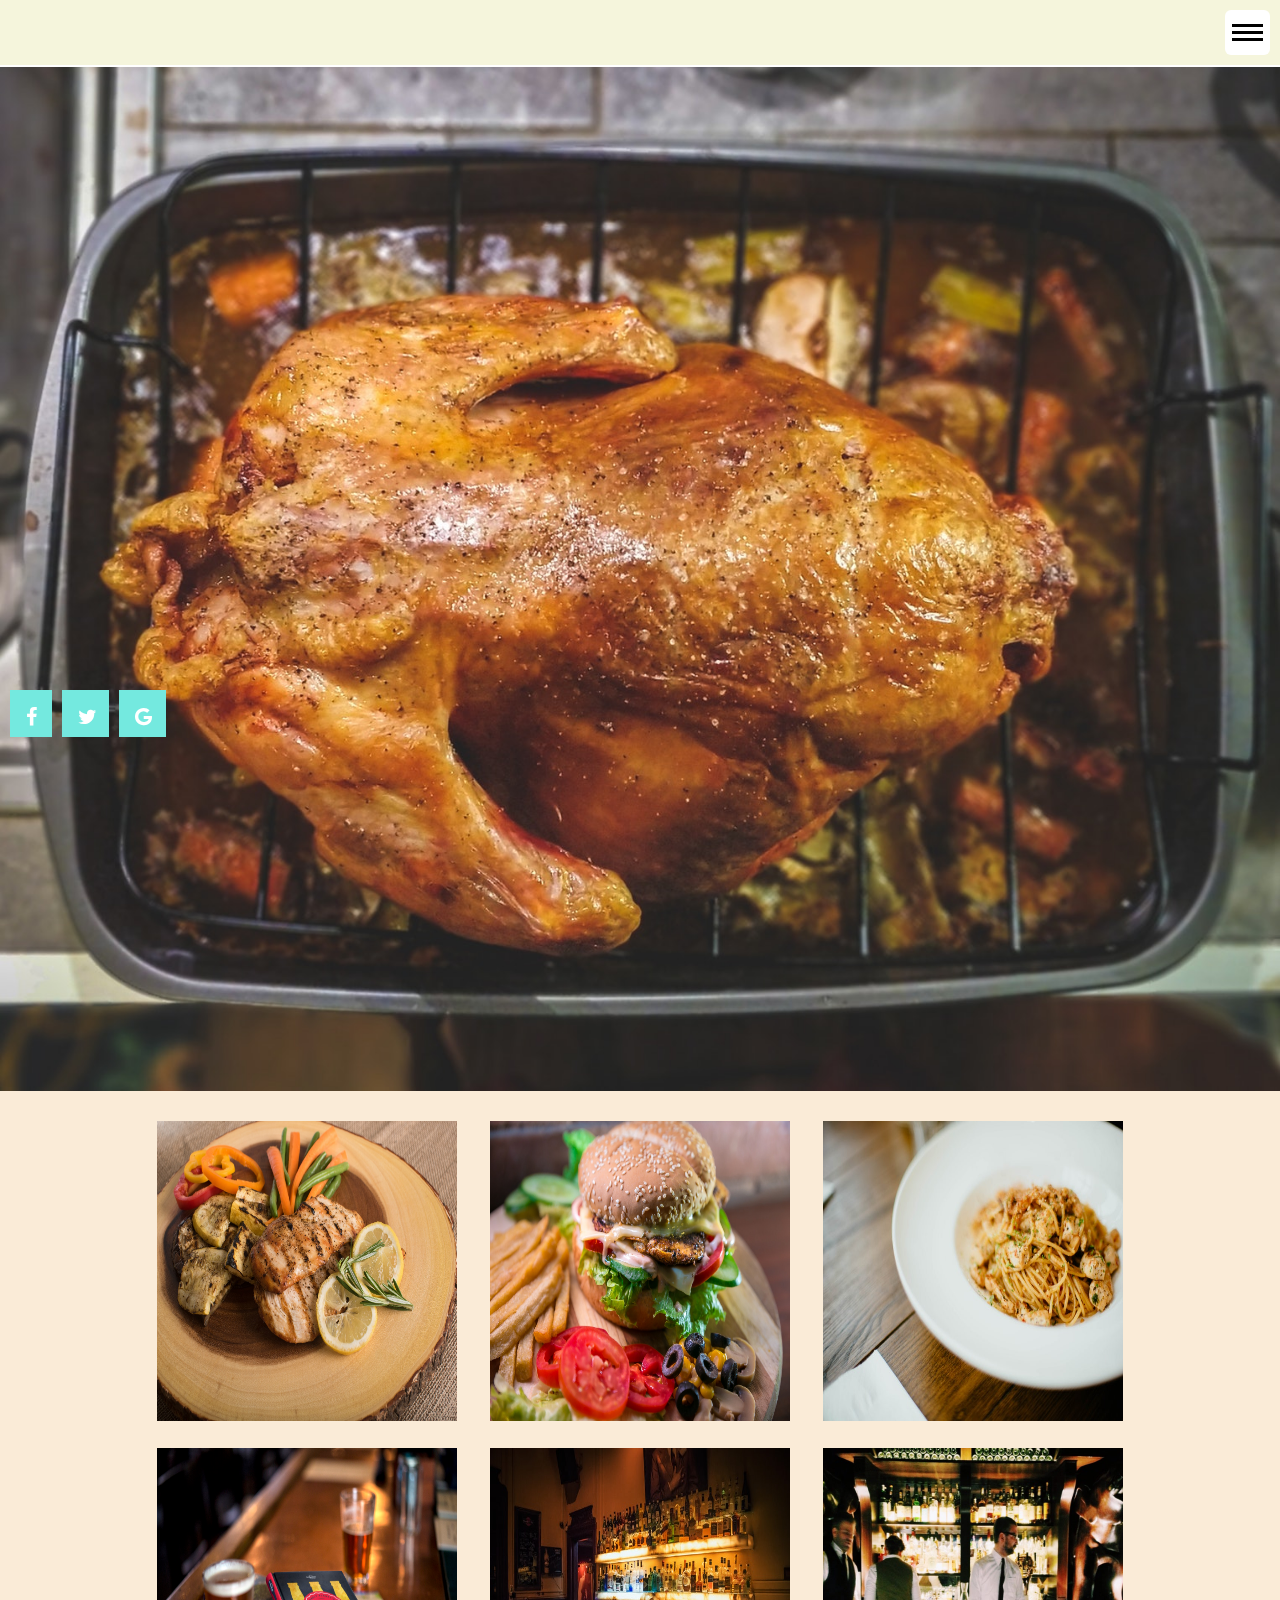
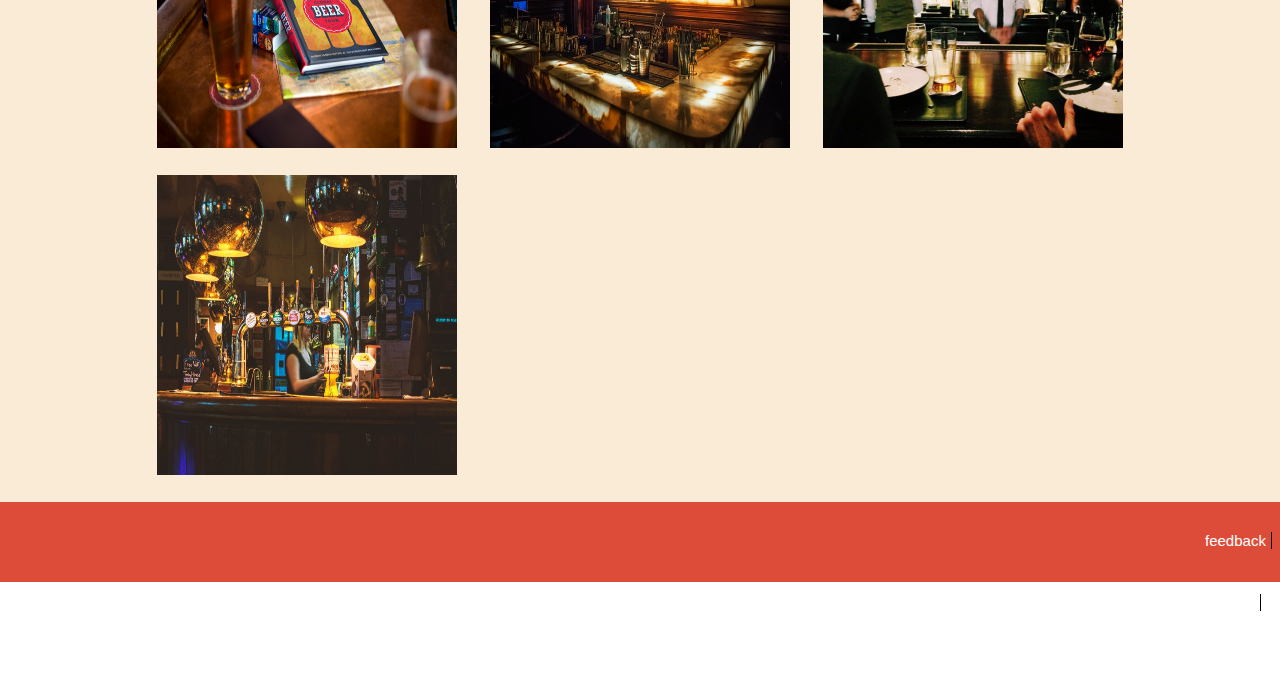
<file: index.html>
<!DOCTYPE html>
<html>
<head>
    <meta charset="utf-8" />
    <meta http-equiv="X-UA-Compatible" content="IE=edge">
    <title>web-2-5</title>
    <meta name="viewport" content="width=device-width, initial-scale=1">
    <link rel="stylesheet" type="text/css" media="screen" href="css/index.css" />
    <link rel="stylesheet" href="https://cdnjs.cloudflare.com/ajax/libs/font-awesome/4.7.0/css/font-awesome.min.css">
    
   
</head>
<body class="body-sation ">
    <div class="page-sation page-margin">
        <div>
        <div class="togglearea">
                <label for="toggle">
                        <span></span>
                        <span></span>
                        <span></span>
                        
                </label>
        </div>
           
           <input type="checkbox" id="toggle">
            <nav class="navbar">
                <div class="title">
                <p id="title-word-sation"><a href="index.html" id="title-bigword">SCADDABUSH</a></p>
                <p id="title-smallword">ITALIAN KITCHEN & BAR</p>
                </div>
                
                <div >
                <ul >
                        <li class="dropdown">MENUS
                                
                        </li>
                        <li class="dropdown">LOCATION
                                        <i class="fa fa-caret-down"></i>
                            <ul class="dropdown-menus">
                                <li><a href="toronto-front-street.html">toronto-front-street</a></li>
                                <li>richmand hill</li>
                                <li>oakville</li> 
                            </ul>  
                        </li>
                        <li class="dropdown">BOOK A TABLE
                                        <i class="fa fa-caret-down"></i>
                                <ul class="dropdown-menus">
                                        <li>toronto-front-street</li>
                                        <li>richmand hill</li>
                                        <li>oakville</li> 
                                </ul>  
                        </li>
                        <li class="dropdown" >TAKEOUT/DELIVER
                                        <i class="fa fa-caret-down"></i>
                                <ul class="dropdown-menus">
                                        <li>toronto-front-street</li>
                                        <li>richmand hill</li>
                                        <li>oakville</li> 
                                </ul>  
                        </li>
                        <li class="dropdown">CATERING
                                        <i class="fa fa-caret-down"></i>
                                <ul class="dropdown-menus">
                                        <li>toronto-front-street</li>
                                        <li>richmand hill</li>
                                        <li>oakville</li> 
                                </ul>  
                        </li>
                        <li class="dropdown">GIFT CARDS        
                        </li>
                    </ul>
                </div>
             </nav>       
        </div>
        <img src="src/chicken.jpeg" alt="img" id="title-pic">
        <div class="icon-bar">
                <a href="#" class="facebook"><i class="fa fa-facebook"></i></a> 
                <a href="#" class="twitter"><i class="fa fa-twitter"></i></a> 
                <a href="#" class="google"><i class="fa fa-google"></i></a> 
        </div>  
        <div class="pic-sation">
            <div class="grid-container">
                <div class="grid-item item1">
                    <img src="src/pic1.jpeg" alt="img" class="pic">
                </div>
                <div class="grid-item item2">
                        <img src="src/pic2.jpeg" alt="img" class="pic">
                </div>
                <div class="grid-item item3">
                        <img src="src/pic3.jpeg" alt="img" class="pic">
                </div>  
                <div class="grid-item item4">
                        <img src="src/pic4.jpeg" alt="img" class="pic">
                </div>
                <div class="grid-item item5">
                        <img src="src/pic5.jpeg" alt="img" class="pic">
                </div>
                <div class="grid-item item6">
                        <img src="src/pic6.jpeg" alt="img" class="pic">
                </div>  
                <div class="grid-item item7">
                        <img src="src/pic7.jpeg" alt="img" class="pic">
                </div>
                <div class="grid-item item8">
                        
                </div>  
            </div> 
        </div>
         <div id="footer">
                <div class="footer-sation">
                    <p class="footer-word">feedback</p>
                    <p class="footer-word">careers</p>
                    <p class="footer-word-prive">privace</p>
                </div>
         </div>     
    </div>
    
</body>
</html>
</file>
<file: css/index.css>
.body-sation
{
    font-family: Arial, Helvetica, sans-serif;
    font-size: 14px;
    margin: 0px;
    padding: 0px;    
}
.page-sation
{
    
    max-width:1500px;
    text-align: center;
}
.page-margin
{
    margin-left: auto;
    margin-right: auto;
}

nav{
    background-color: beige;
    color: rgb(107, 103, 103);
    font-size: 18px;
    font-weight: bold;
    margin-right:150px;
    text-align: center;
    position:fixed;
    width:1500px ;
    display:flex;
    
}
.title
{
    float: left;
}
#title-bigword
{
    font-size: 40px;
    color: orangered;
    font-weight: bold;
    margin-top: 10px;
    margin-bottom: 0px;
    margin-bottom: 0px;
    text-decoration: none;
    margin-right: 100px;
    margin-left: 50px;

}
#title-word-sation
{
    margin-bottom: 0px;
}
#title-smallword{
    font-size: 12px;
    margin-top: 0px;
    font-weight: bold;
    text-align: right;
    margin-right: 100px;
}
nav li{
   box-sizing: border-box;
   display: inline-block;
   padding: 12px;
   cursor: pointer;
}
nav li>a{
    color: white;
    text-decoration: none;
}
.dropdown{
    position: relative;
}
.dropdown-menus{
    position: absolute;
    top: 100%;
    left: 0;
    text-align: left;
    display: none;
}
.dropdown-menus li{
    background-color: orangered;
    color: white;
    width: 200px;
}
.dropdown:hover .dropdown-menus{
    display: block;
}
#title-pic
{
    max-width: 100%;
    height: 100%;
    display: block;
}
.icon-bar {
    position: fixed;
    top: 20%;
   
  }
  
  .icon-bar a {
    display: block;
    text-align:left;
    margin-top: 510px;
    float: left;
    padding: 16px;
    transition: all 0.3s ease;
    color: white;
    font-size: 20px;
  }
  
  
  .facebook {
    background: rgb(116, 233, 223);
    color: white;
    margin-right: 10px;
    margin-left: 10px;
    width: 10px;
    height: 15px;  
  }
  
  .twitter {
    background: rgb(116, 233, 223);
    color: white;
    margin-right: 10px;
    width: 15px;
    height: 15px; 
  }
  
  .google {
    background: rgb(116, 233, 223);
    color: white;
    width: 15px;
    height: 15px; 
  }
  
  
  .pic-sation
  {
      background-color: antiquewhite;
      padding-top: 10px;
      margin-top: 0px;
      
  }
  .grid-container {
    display: grid;
    grid-template-columns: auto auto auto;
    padding: 10px;
    margin-left: auto;
    margin-right: auto;
    max-width: 1000px;    
  }
  .grid-item {
    
    padding: 10px;
    font-size: 30px;
    text-align: center;
  }
  .item1{
    grid-column: 1 / 2;
    grid-row: 1;
  }
  .item2{
    grid-column: 2 / 3;
    grid-row: 1;
  }
  .item3{
    grid-column: 3 / 4;
    grid-row: 1;
  }
  .item4{
    grid-column: 1 / 2;
    grid-row: 2;
  }
  .item5{
    grid-column: 2 / 3;
    grid-row: 2;
  }
  .item6{
    grid-column: 3 / 4;
    grid-row: 2;
  }
  .item7{
    grid-column: 1 / 2;
    grid-row: 3;
  }
  .item8{
    grid-column: 2 / 3;
    grid-row: 3;
  }
  .pic
  {
      width: 300px;
      height: 300px;
  }
  #pic8
  {
      width:auto;
      height: 350px;;
  }
  .footer-word
  {
      font-size: 15px;
      float: left;
      border-right:1px solid black;
      margin-left:5px;
      padding-right: 5px;
      color: white;
      margin-top: 30px;
  }
  .footer-word-prive
  {
    font-size: 15px;
    float: left;
    padding-left: 5px;
    color: white;
    margin-top: 30px;
    
  }
  #footer
  {
    background-color: #dd4b39;
    height: 80px;
  }
  .footer-sation
  {
     margin-left: 1200px;
  }
  #location-title-pic
  {
    width: 1450px;
    height: 550px;
  }
  .location-big-word
  {
      font-size: 30px;
      font-weight: bold;
  }
  a{
      text-decoration: none;
  }
 .link{
      background-color: orangered;
      margin-right: 10px;
      font-size: 15px;
      padding: 10px;
      color: white;
  }
  .location-title-sation
  {
      float: left;
      margin-left: 50px;

  }
  .location-title-sation2
  {
      margin-left: 800px;
      margin-top: 35px;
  }
  .our-location-sation
  { 
      margin-top: 40px; 
      background-color: rgb(245, 243, 243);
      width: 1440px;
      height: 400px;
  }
  .our-location{
    float: left;
    margin-left: 50px;
  }
  .at-this-location{
      float: left;
      margin-left: 30px;
      margin-right: 130px;
  }
  .contact-information
  {
    margin-left: 950px;
    border: 1px solid orangered;
    width: 350px;
    height: 300px;
    text-align:left;
    position: relative;
    top: 30px;
    background-color: #dd4b39;
    color:white;
  }
  #number
  {
     padding: 10px;
  }
  #map {
    height: 400px; 
    width: 100%; 
   }
   #pizza-pic
   {
       width: 1000px;
       margin-top: 50px;
       margin-left: 250px;
       margin-bottom: 30px;
   }
  .location-footer-word
  {
      float: left;

  }
  .footer-big-word
  {
      color: rgb(75, 72, 72);
      font-size: 25px;
      font-weight: bold;
      margin: 0px;
  }
  .location-footer
  {
      text-align:left;
      padding-left: 50px;
  }
  .footer-margin
  {
      margin-top: 30px;
  }
  #footer-pic
  {
      padding-left: 150px;
      padding-top: 20px;
      height: 250px;
  }
  .footer-location-sation
  {
      margin-top: 40px; 
      background-color: rgb(245, 243, 243);
      width: 1440px;
      height: 300px;
  }
  #toggle{
      display: none;
  }
  .togglearea{
      background-color: beige;
      border-bottom: 2px solid white;
      color: white;
      padding: 10px;
      display: flex;
      justify-content: flex-end;
  }
  .togglearea label{
      background-color: white;
      height: 45px;
      width: 45px;
      color: black;
      border-radius: 6px;
      cursor: pointer;
      display: flex;
      justify-content: center;
      align-items: center;
      flex-direction: column;

  }
  .togglearea label span{
    background-color: black;
    height: 3px;
    width: 70%;
    margin: 2px 0px ;
  }
  .togglearea
  {
      display: none;
  }
  @media screen and (max-width: 1380px) 
  {
    .page-sation
    {
        width:100%;
    }
    .navbar{
        flex-direction: column;
        display: none;
        width: 100%;
    }
    #toggle:checked + .navbar
    {
        display: flex;
    }
    .togglearea{
        display: flex;
    }
  }
  
  @media screen and (max-width: 1024px) 
    {
        .page-sation
    {
        width:100%;
    }
        .navbar{
            flex-direction: column;
            display: none;
            width: 100%;
        }
        #toggle:checked + .navbar
        {
            display: flex;
        }
        .togglearea{
            display: flex;
        }
        #title-pic{
            width: 100%;
           
        }
        
        .grid-container {
            display: grid;
            grid-template-columns: 50% 50%;
            grid-auto-rows: auto auto auto auto auto;
           
            max-width: 769px;
          }
          .item1{
            grid-column: 1 / 2;
            grid-row: 1;
          }
          .item2{
            grid-column: 2 / 3;
            grid-row: 1;
          }
          .item3{
            grid-column: 1 / 2;
            grid-row: 2;
          }
          .item4{
            grid-column: 2 / 3;
            grid-row: 2;
          }
          .item5{
            grid-column: 1 / 2;
            grid-row: 3;
          }
          .item6{
            grid-column: 2 / 3;
            grid-row: 3;
          }
          .item7{
            grid-column: 1 / 2;
            grid-row: 4;
          }
        .pic{
            width: 100%;
            height:100%;
        }
        #pic8
        {
            width: 500px;
        }
        
        
        #footer
        {
            width: 100%;

        }
        .footer-sation
        {
            margin-left: 600px;
        }
        .pic-sation
        {
            background-color: #dd4b39;
        }
    }
    @media screen and (max-width:760px)
    {
        .page-sation
        {
         width:100%;
        }
        .navbar{
            flex-direction: column;
            display: none;
            width: 100%;
        }
        #toggle:checked + .navbar
        {
            display: flex;
        }
        .togglearea{
            display: flex;
        }
        #title-pic{
            width: 100%;
            
        }
        
        .grid-container {
            display: grid;
            grid-template-columns: 50% 50%;
            grid-auto-rows: auto auto auto auto auto;
           
            max-width: 769px;
          }
          .item1{
            grid-column: 1 / 2;
            grid-row: 1;
          }
          .item2{
            grid-column: 2 / 3;
            grid-row: 1;
          }
          .item3{
            grid-column: 1 / 2;
            grid-row: 2;
          }
          .item4{
            grid-column: 2 / 3;
            grid-row: 2;
          }
          .item5{
            grid-column: 1 / 2;
            grid-row: 3;
          }
          .item6{
            grid-column: 2 / 3;
            grid-row: 3;
          }
          .item7{
            grid-column: 1 / 2;
            grid-row: 4;
          }
        .pic{
            width: 100%;
            height:100%;
        }
        #pic8
        {
            width: 500px;
        }
        
        
        #footer
        {
            width: 100%;

        }
        .footer-sation
        {
            margin-left: 350px;
        }
        
    
        .pic-sation
        {
            background-color: #181616;
        }
    }
    @media screen and (max-width: 450px)
    {
        .page-sation
        {
            width:100%;
            height: 100%;
        }
        .navbar{
            flex-direction: column;
            display: none;
            width: 100%;
        }
        #toggle:checked + .navbar
        {
            display: flex;
        }
        .togglearea{
            display: flex;
        }
        #title-pic{
            width: 100%;
            
        }
        
        .grid-container {
            display: grid;
            grid-template-columns: 50% 50%;
            grid-auto-rows: auto auto auto auto auto;
           
            max-width: 769px;
          }
          .item1{
            grid-column: 1 / 4;
            grid-row: 1;
          }
          .item2{
            grid-column: 1 / 4;
            grid-row: 2;
          }
          .item3{
            grid-column: 1 / 4;
            grid-row: 3;
          }
          .item4{
            grid-column: 1 / 4;
            grid-row: 4;
          }
          .item5{
            grid-column: 1 / 4;
            grid-row: 5;
          }
          .item6{
            grid-column: 1 / 4;
            grid-row: 6;
          }
          .item7{
            grid-column: 1 / 4;
            grid-row: 7;
          }
        .pic{
            width: 100%;
            height:100%;
        }
        #pic8
        {
            width: 500px;
        }
        
        
        #footer
        {
            width: 100%;
            height: 190px;

        }
        .footer-sation
        {
            margin-left: 200px;
        }
        
    
        .pic-sation
        {
            background-color: #dd4b39;
        }

    }
</file>
